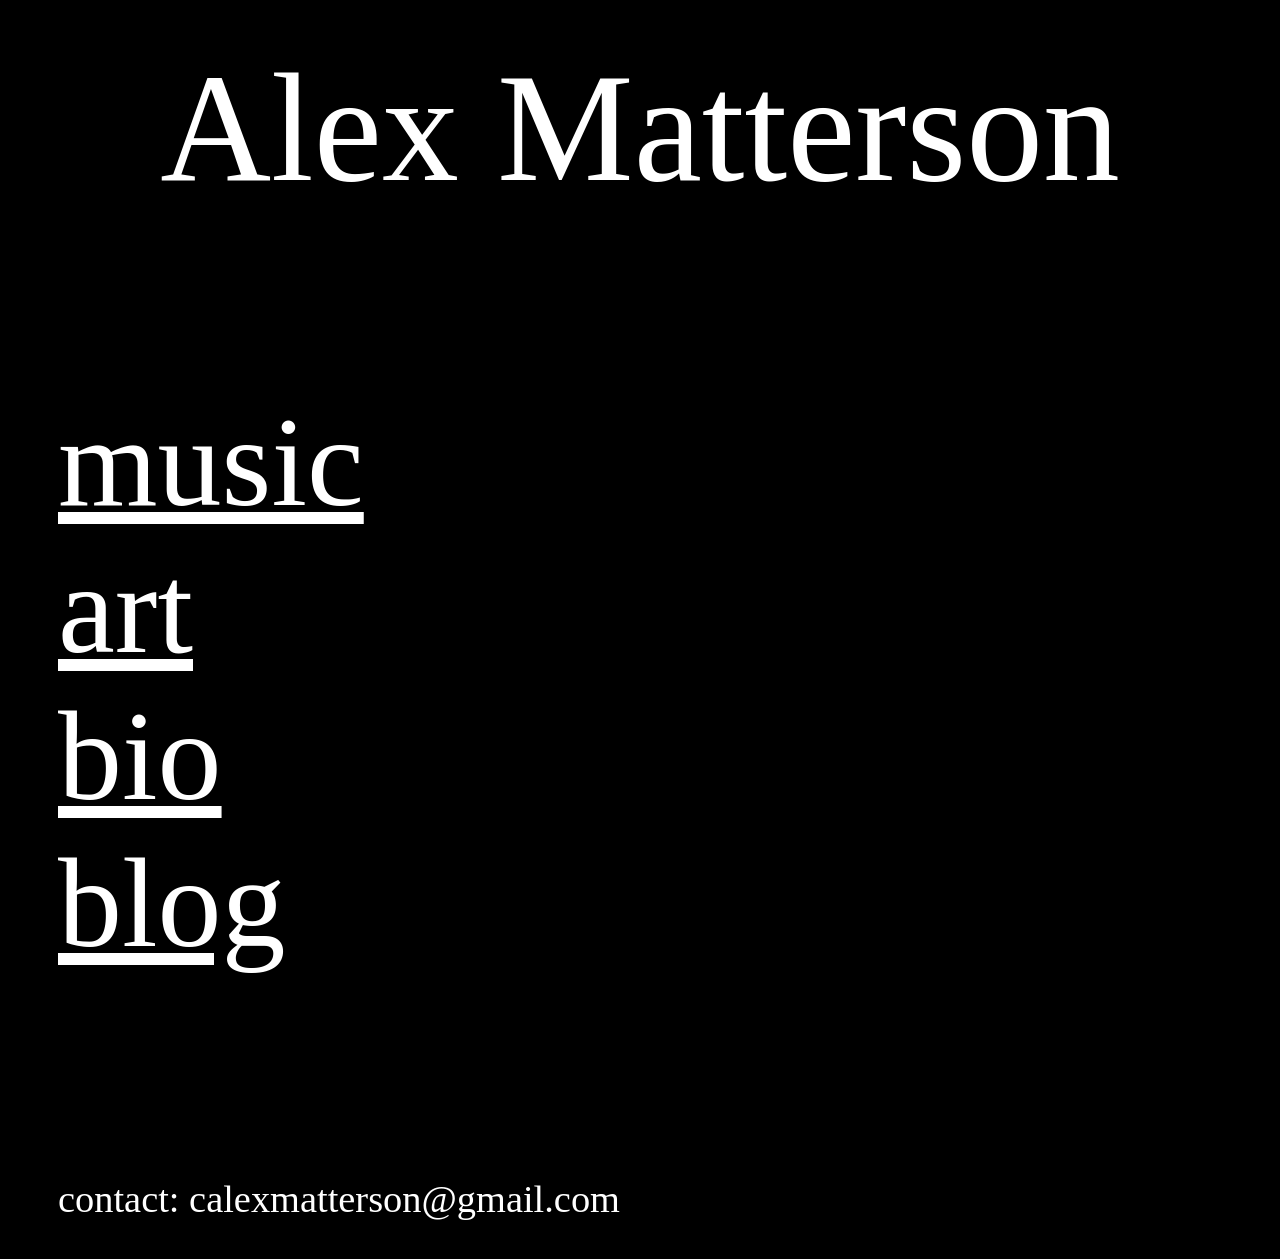
<file: index.html>
<!DOCTYPE html>
<html>
  <head>
      <meta name="viewport" content="width=device-width, initial-scale=1.0">
    <title>Monolithophobia</title>
     <link rel="stylesheet" href="style_mainpage.css">
  </head>
  <body>
    <div>
        <p style="font-size: 12vw; text-align: center;">Alex Matterson</p>
        <br>
        <a href="music.html">music</a>
        <br>
        <a href="art.html">art</a>
        <br>
        <a href="bio.html">bio</a>
        <br>       
        <a href="blog.html">blog</a>
        <br>
        <div>
        <p style="font-size: 3vw; margin-left: 50px; margin-top: 200px;">contact: calexmatterson@gmail.com</p>
    </div>

    
    </div>
  </body>
</html>
</file>
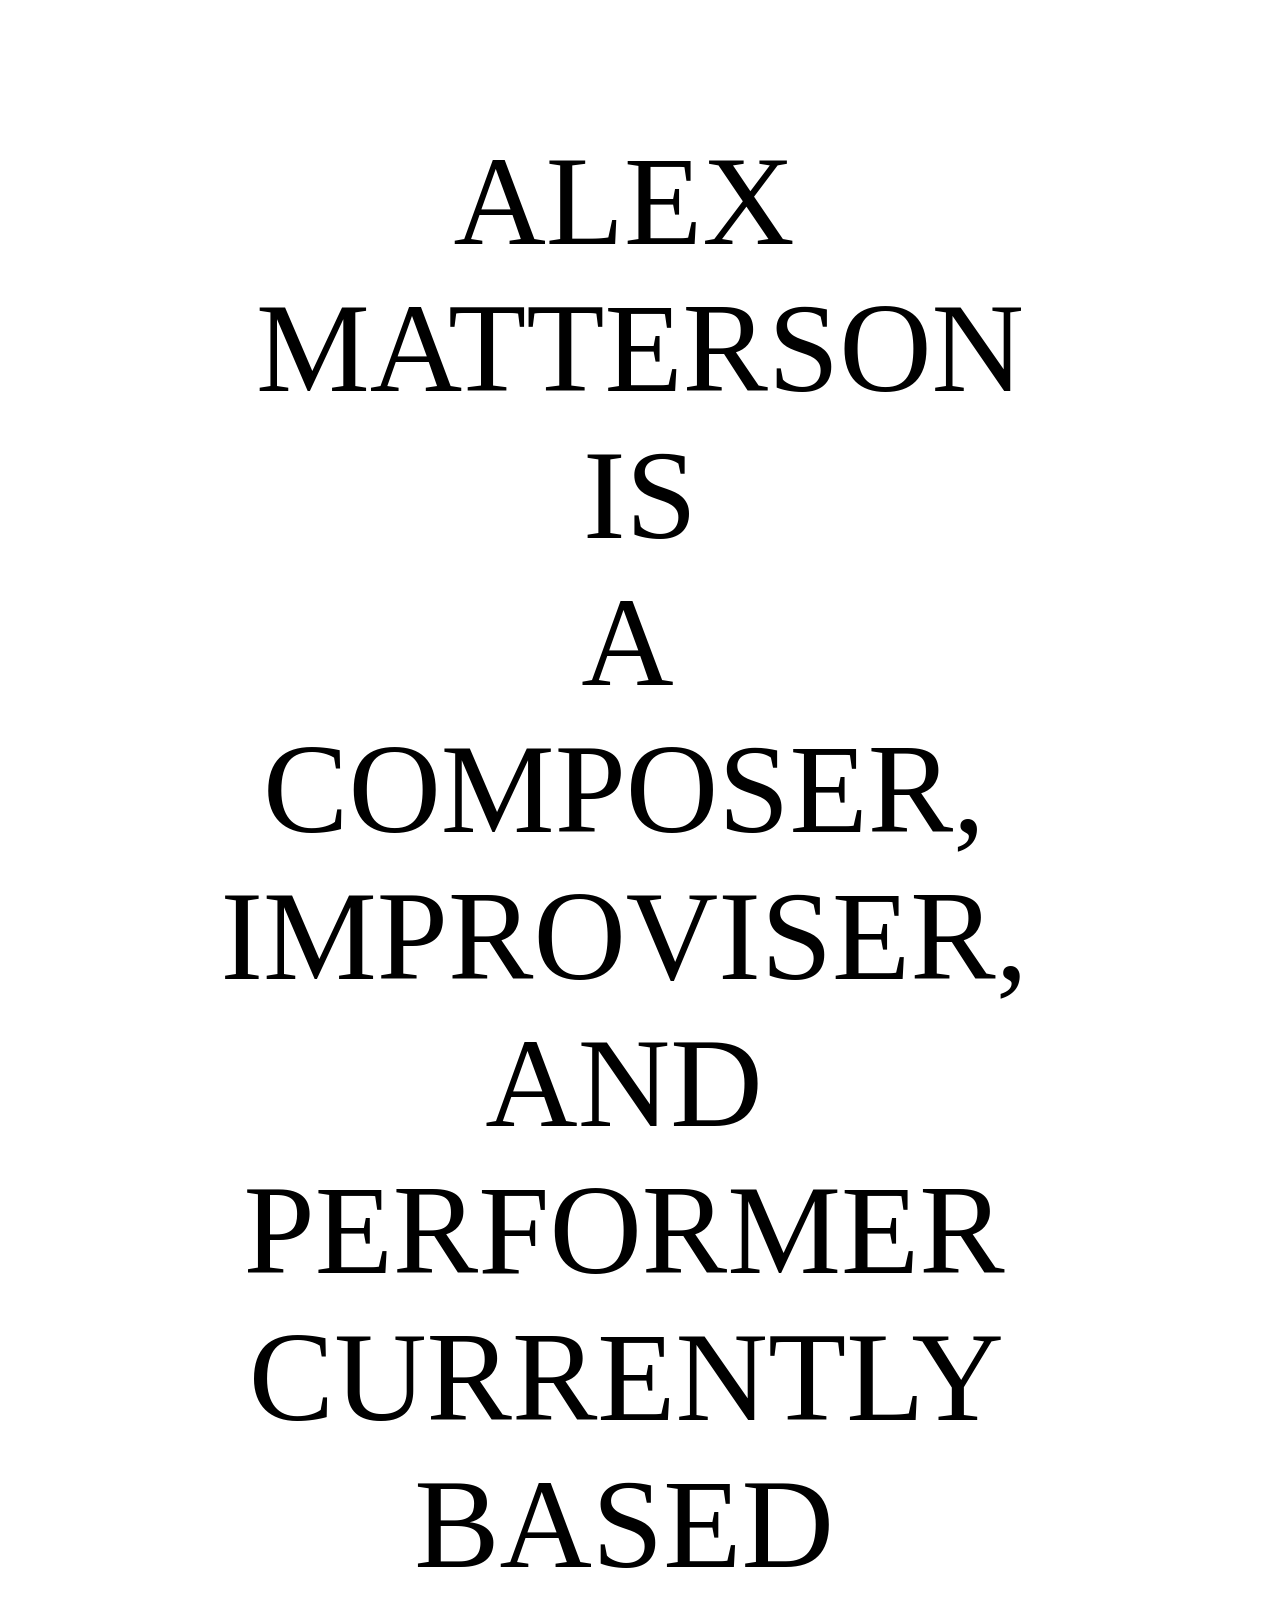
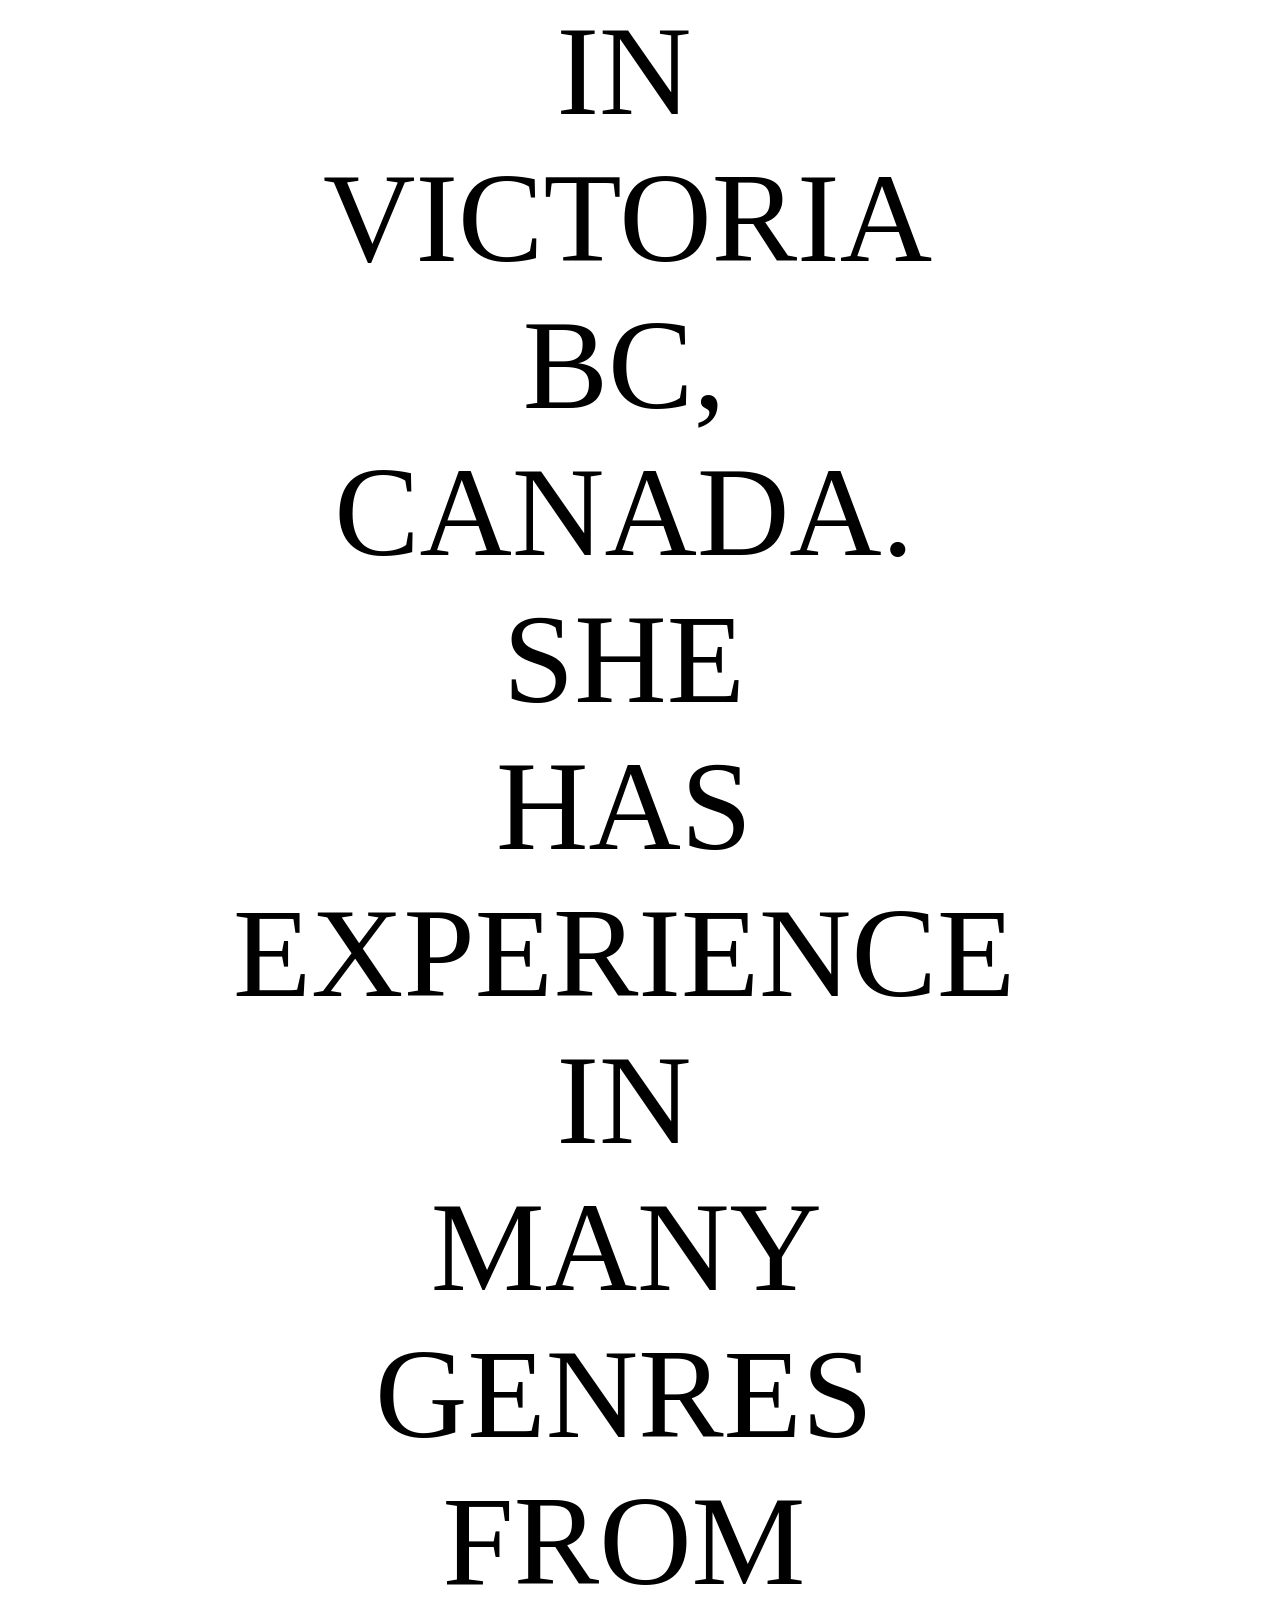
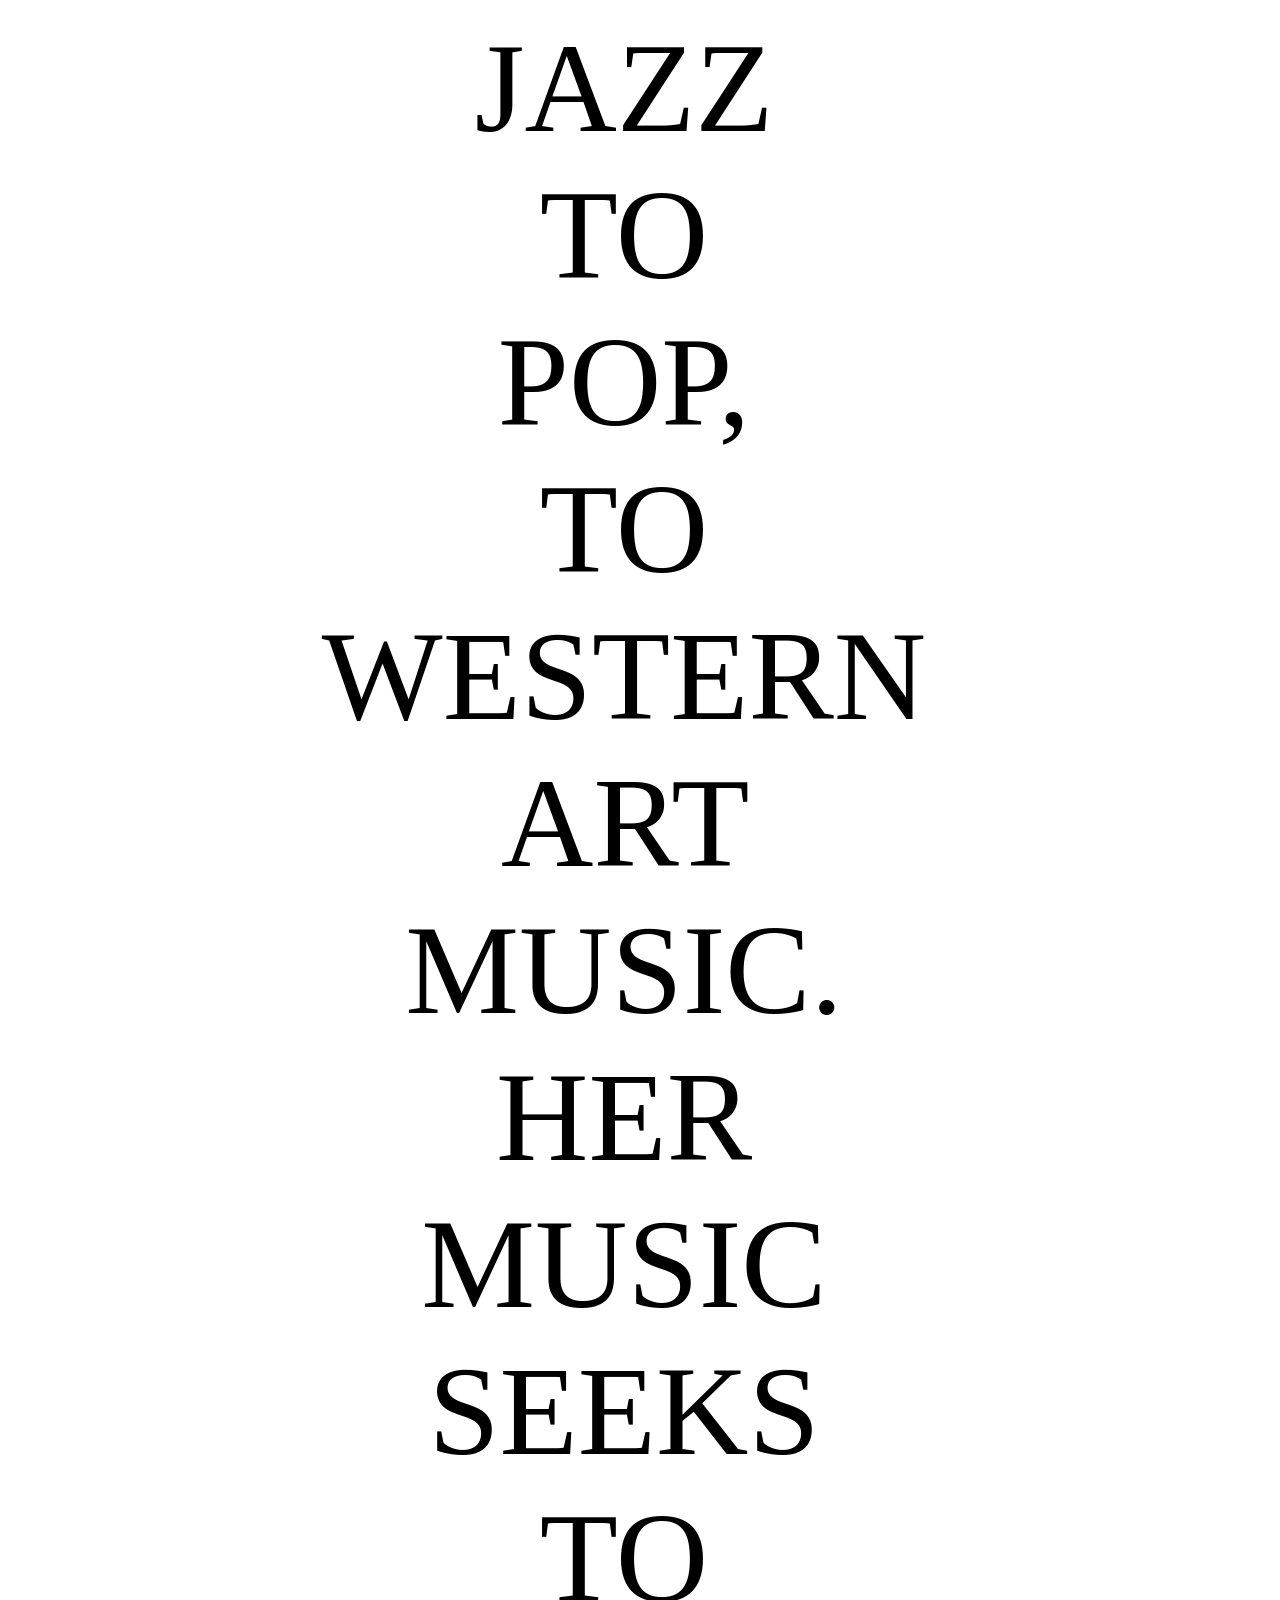
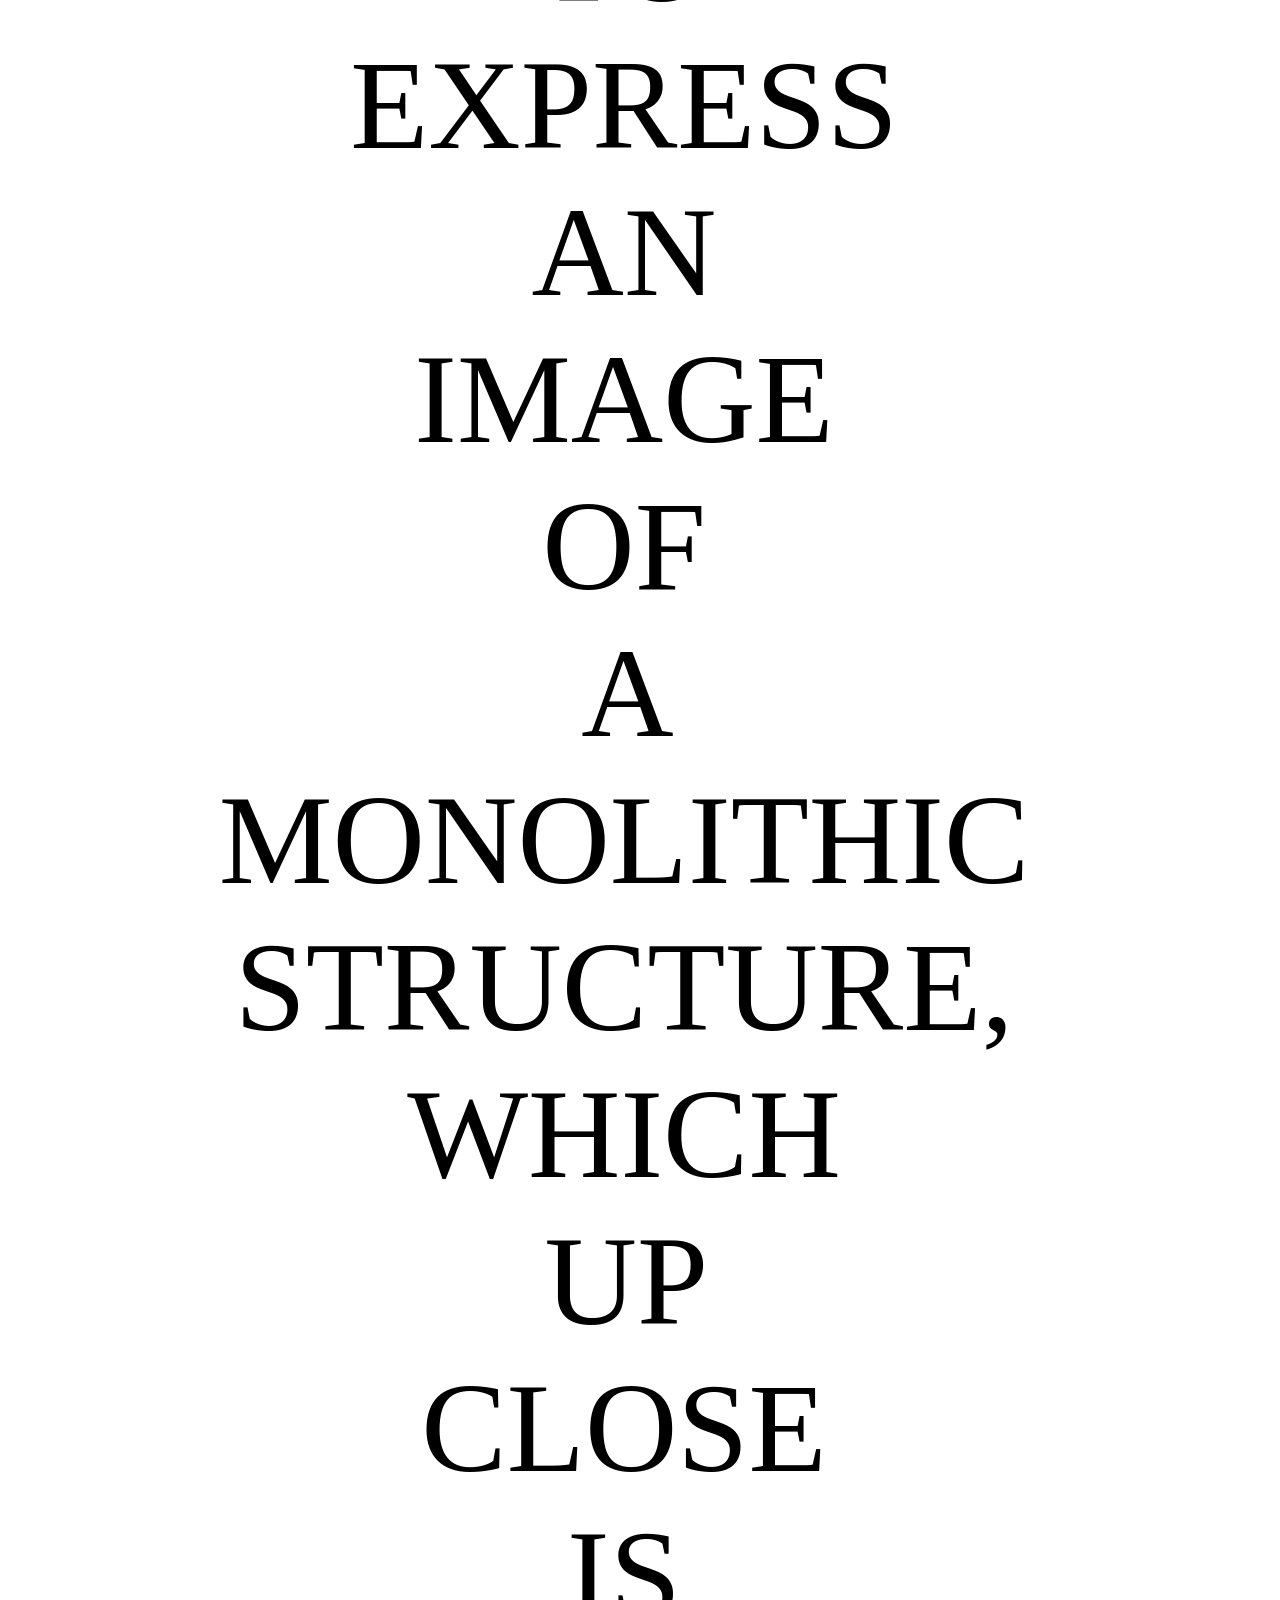
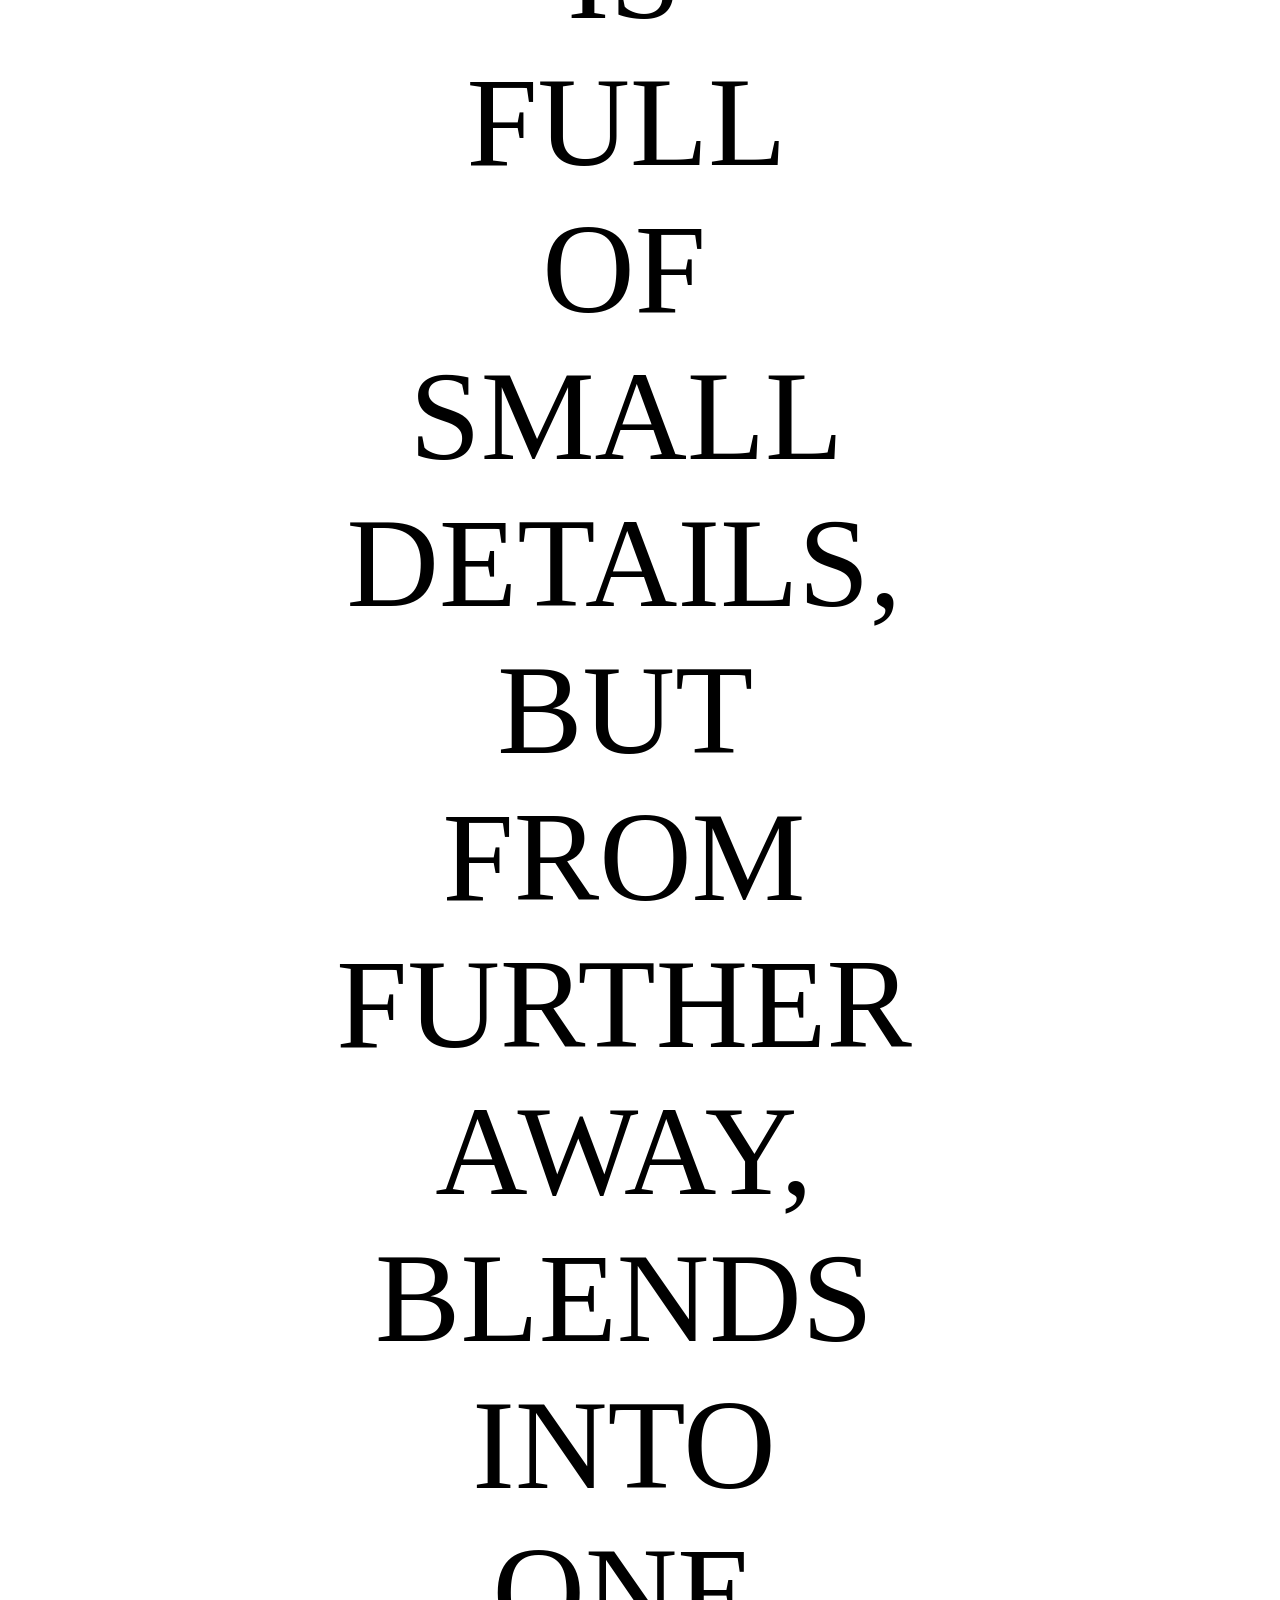
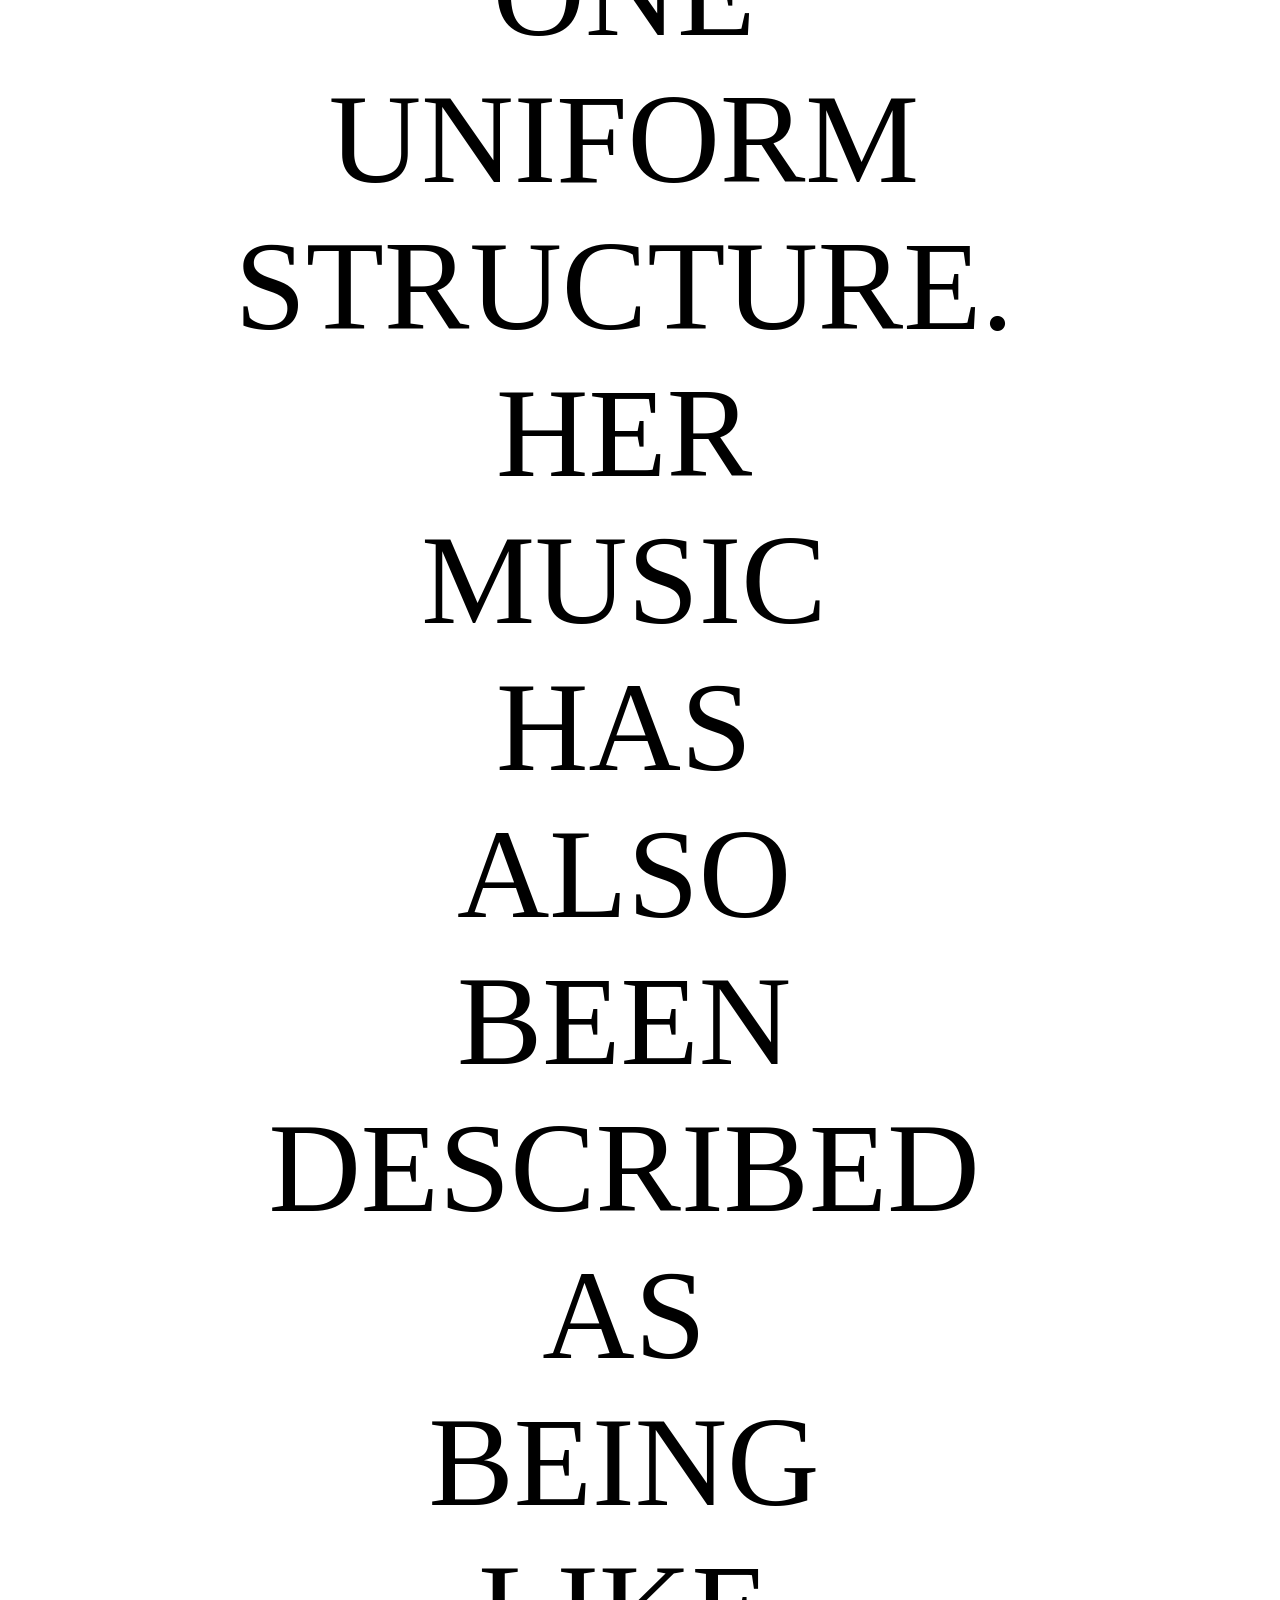
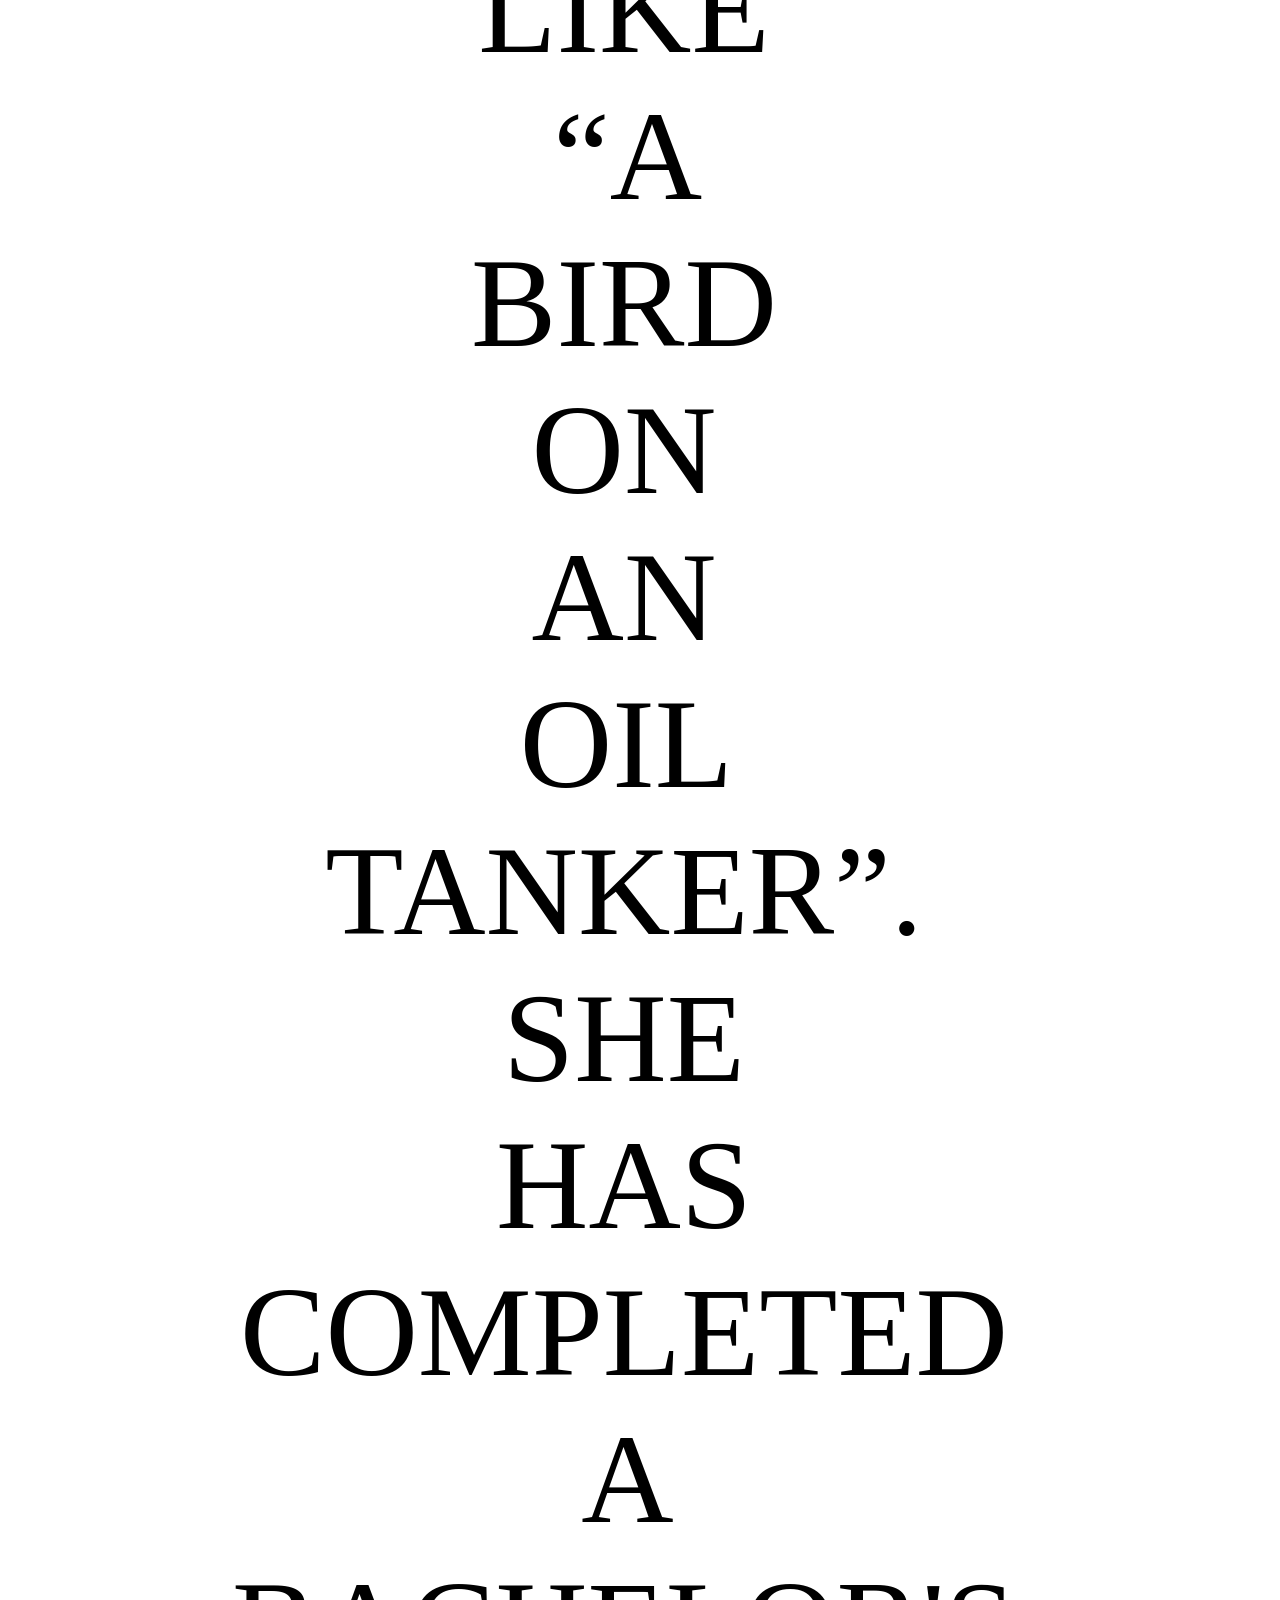
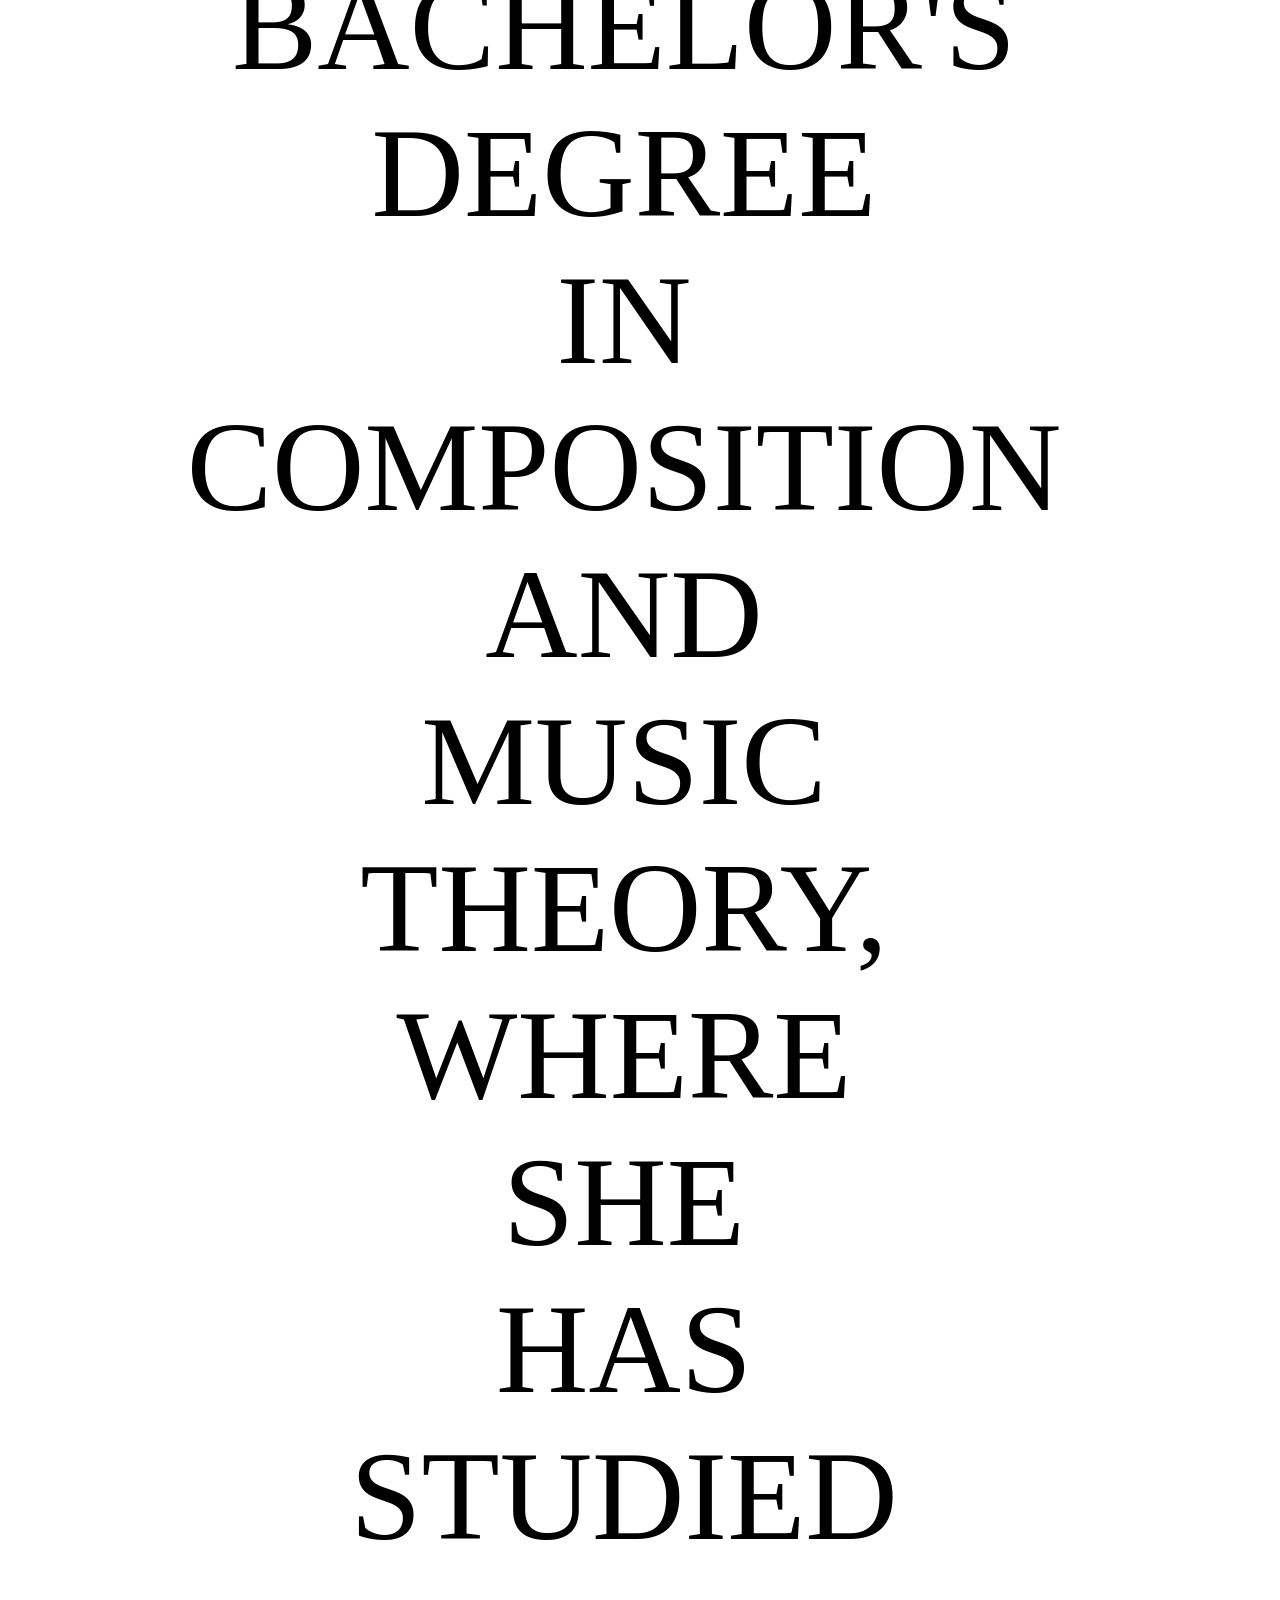
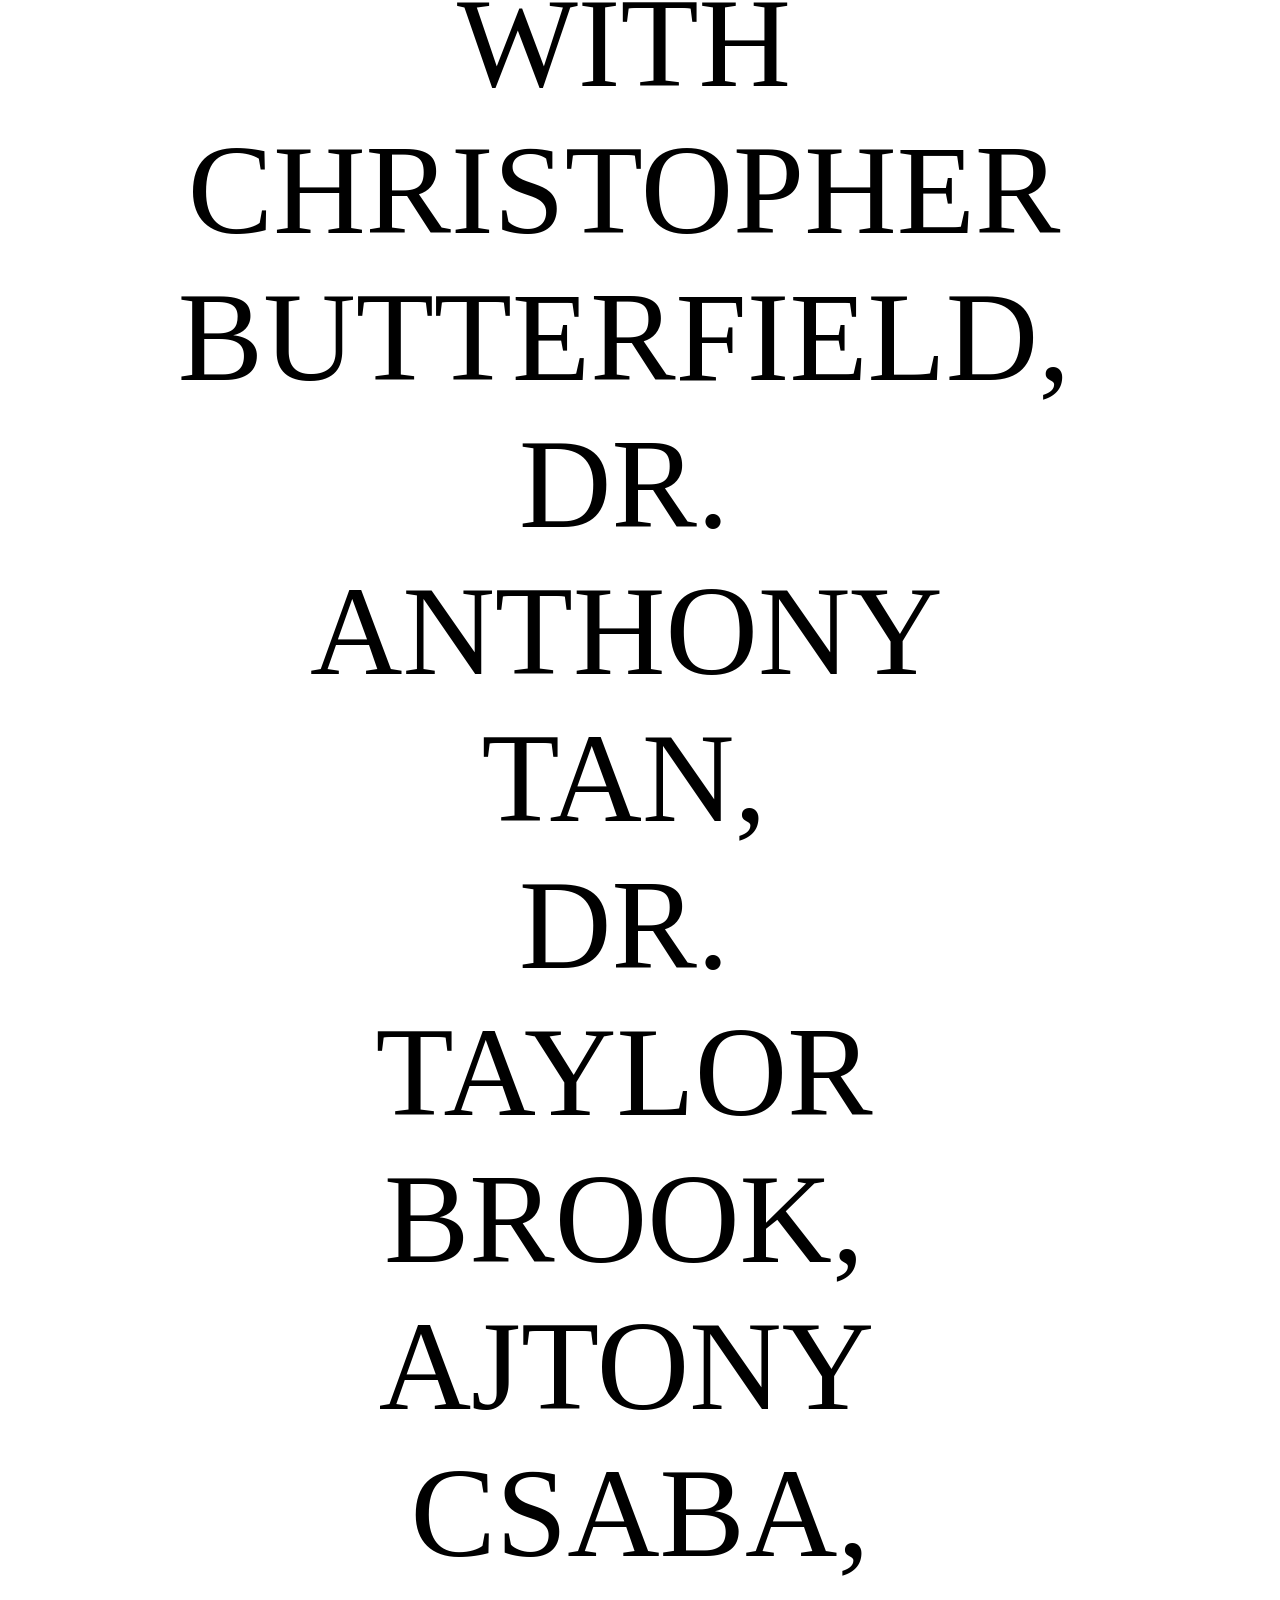
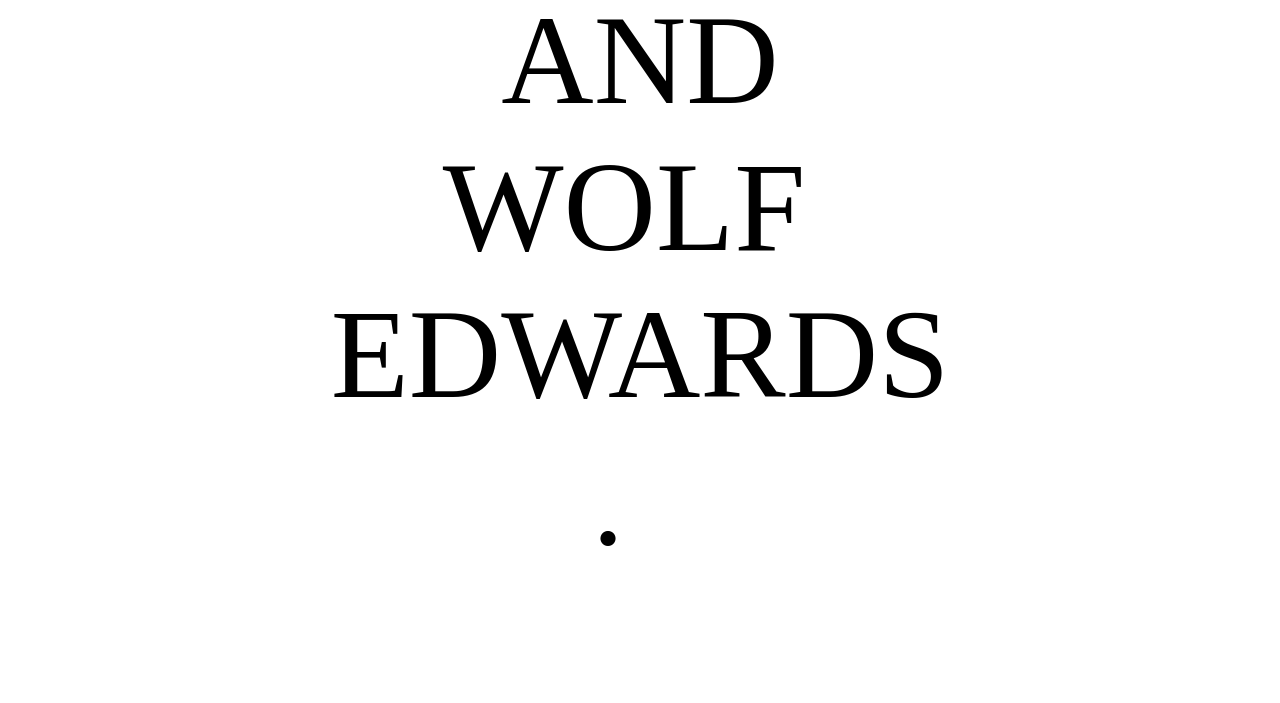
<file: bio.html>
<!DOCTYPE html>
<html>
  <head>
    <title>Monolithophobia</title>
  </head>
  <meta name="viewport" content="width=device-width, initial-scale=1.0">
  <body>
    <div style="font-size: 10vw; text-align: center;">
        <pre style="font-family: 'Times New Roman', Times, serif;">ALEX 
MATTERSON
IS
A 
COMPOSER, 
IMPROVISER, 
AND 
PERFORMER 
CURRENTLY 
BASED 
IN 
VICTORIA 
BC, 
CANADA. 
SHE 
HAS 
EXPERIENCE 
IN 
MANY 
GENRES 
FROM 
JAZZ 
TO 
POP, 
TO 
WESTERN 
ART 
MUSIC. 
HER 
MUSIC 
SEEKS 
TO 
EXPRESS 
AN 
IMAGE 
OF 
A 
MONOLITHIC 
STRUCTURE, 
WHICH 
UP 
CLOSE 
IS 
FULL 
OF 
SMALL 
DETAILS, 
BUT 
FROM 
FURTHER 
AWAY, 
BLENDS 
INTO 
ONE 
UNIFORM 
STRUCTURE. 
HER 
MUSIC 
HAS 
ALSO 
BEEN 
DESCRIBED 
AS 
BEING 
LIKE 
“A 
BIRD 
ON 
AN 
OIL 
TANKER”. 
SHE 
HAS 
COMPLETED 
A 
BACHELOR'S 
DEGREE 
IN 
COMPOSITION 
AND 
MUSIC 
THEORY, 
WHERE 
SHE 
HAS 
STUDIED 
WITH 
CHRISTOPHER 
BUTTERFIELD, 
DR. 
ANTHONY 
TAN, 
DR. 
TAYLOR 
BROOK, 
AJTONY 
CSABA,
AND
WOLF 
EDWARDS
.  </pre>
        
    </div>
  </body>
</html>
</file>
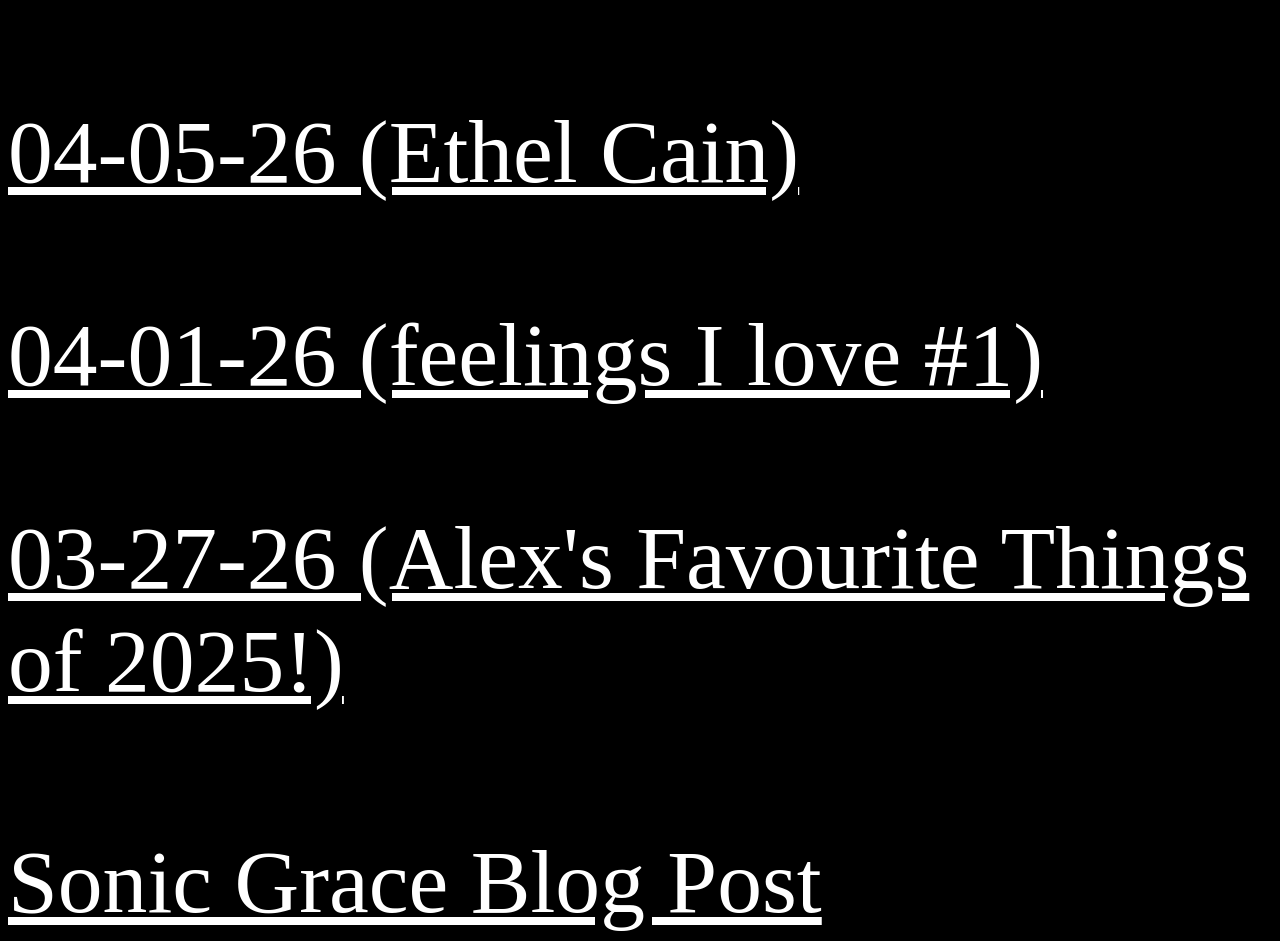
<file: blog.html>
<!DOCTYPE html>
<html>
  <head>
    <title>Monolithophobia</title>
     <link rel="stylesheet" href="blogposts/Style_blog.css">
  </head>
  <body>
    <div style="margin-top: 100px;">
      <a href="blogposts/ethel.html">04-05-26 (Ethel Cain)</a>
      <br>
    </div>
    <div style="margin-top: 100px;">
      <a href="blogposts/feelingsilove1.html">04-01-26 (feelings I love #1)</a>
      <br>
    </div>
    <div style="margin-top: 100px;"> 
     <a href="blogposts/favthings2025.html">03-27-26 (Alex's Favourite Things of 2025!)</a>
      <br>
      </div>
      <br>
      <div style="margin-top: 100px;">
     <a href="https://www.newmusicconcerts.com/sonic-grace/alex-matterson/">Sonic Grace Blog Post</a> 
    </div>
  </body>
</html>
</file>
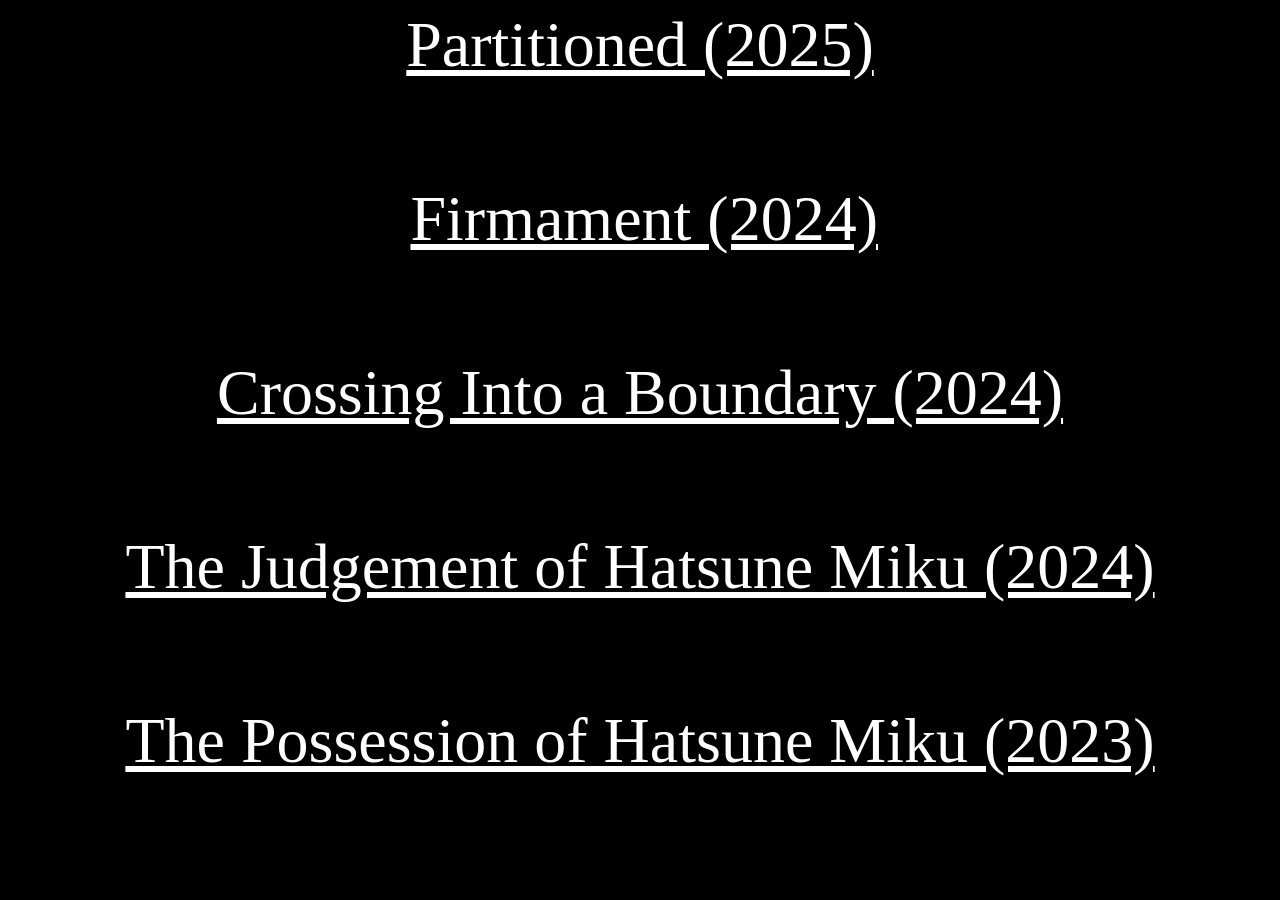
<file: music.html>
<!DOCTYPE html>
<html>
  <head>
    <title>Monolithophobia</title>
     <link rel="stylesheet" href="scores/style_music.css">
  </head>
  <body>
    <div>
    </div>
    <div style="text-align: center;";>
      <a href="scores/Partitoned/partitioned.html">Partitioned (2025)</a>
     
      </div>
      <div style="text-align: center; margin-top: 100px";>\
        <a href="scores/firmament/Firmament.html">Firmament (2024) </a>
       
        </div>
        <div style="text-align: center; margin-top: 100px";>
        <a href="scores/crossing into a boundary/Crossing.html">Crossing Into a Boundary (2024)</a>
      
        </div>
        <div style="text-align: center; margin-top: 100px";>
        <a href="https://alexmatterson.bandcamp.com/album/the-judgement-of-hatsune-miku">The Judgement of Hatsune Miku (2024)</a>
  
</div>
<div style="text-align: center; margin-top: 100px";>
        <a href="https://alexmatterson.bandcamp.com/album/the-possession-of-hatsune-miku">The Possession of Hatsune Miku (2023)</a>
     
    </div>
  </body>
</html>
</file>
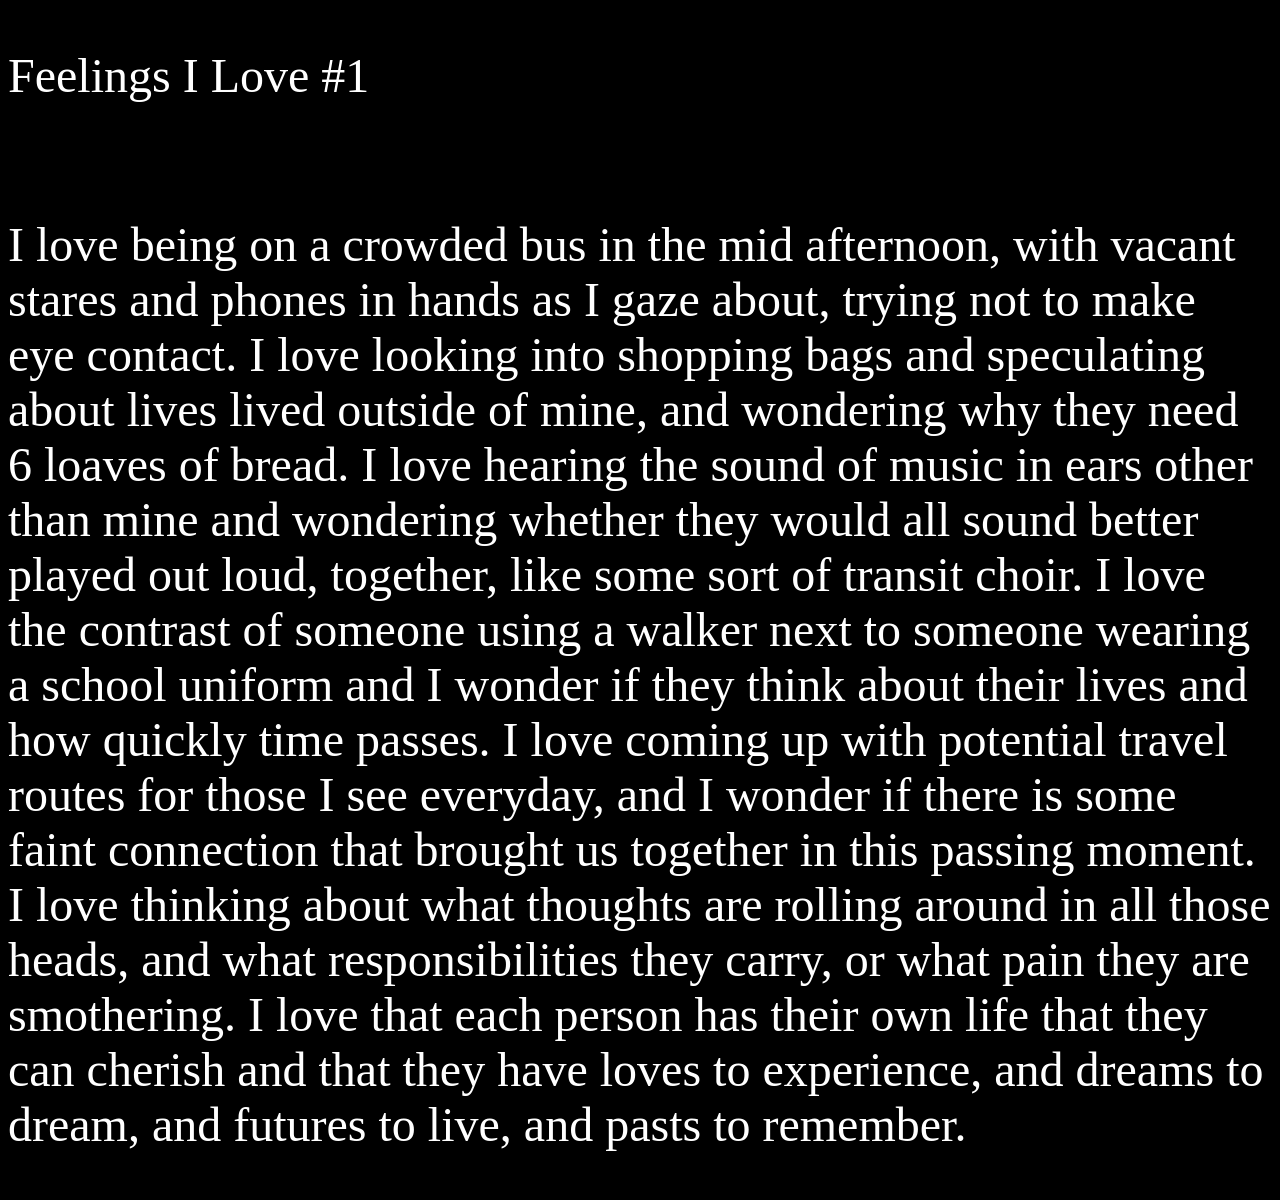
<file: blogposts/feelingsilove1.html>
<!DOCTYPE html>
<html>
  <head>
    <title>Monolithophobia</title>
      <link rel="stylesheet" href="poststyle.css">
  </head>
  <body>
    <div>
        <p>Feelings I Love #1</p>
        <br>
       <p>I love being on a crowded bus in the mid afternoon, with vacant stares and phones in hands as I gaze about, 
        trying not to make eye contact. I love looking into shopping bags and speculating about lives lived outside of mine, 
        and wondering why they need 6 loaves of bread. I love hearing the sound of music in ears other than mine and 
        wondering whether they would all sound better played out loud, together, like some sort of transit choir.
         I love the contrast of someone using a walker next to someone wearing a school uniform and I wonder if they think 
         about their lives and how quickly time passes. I love coming up with potential travel routes for those I see everyday, 
         and I wonder if there is some faint connection that brought us together in this passing moment. I love thinking about what 
         thoughts are rolling around in all those heads, and what responsibilities they carry, or what pain they are smothering. I love 
         that each person has their own life that they can cherish and that they have loves to experience, and dreams to dream, 
         and futures to live, and pasts to remember.</p>


    </div>
  </body>
</html>
</file>
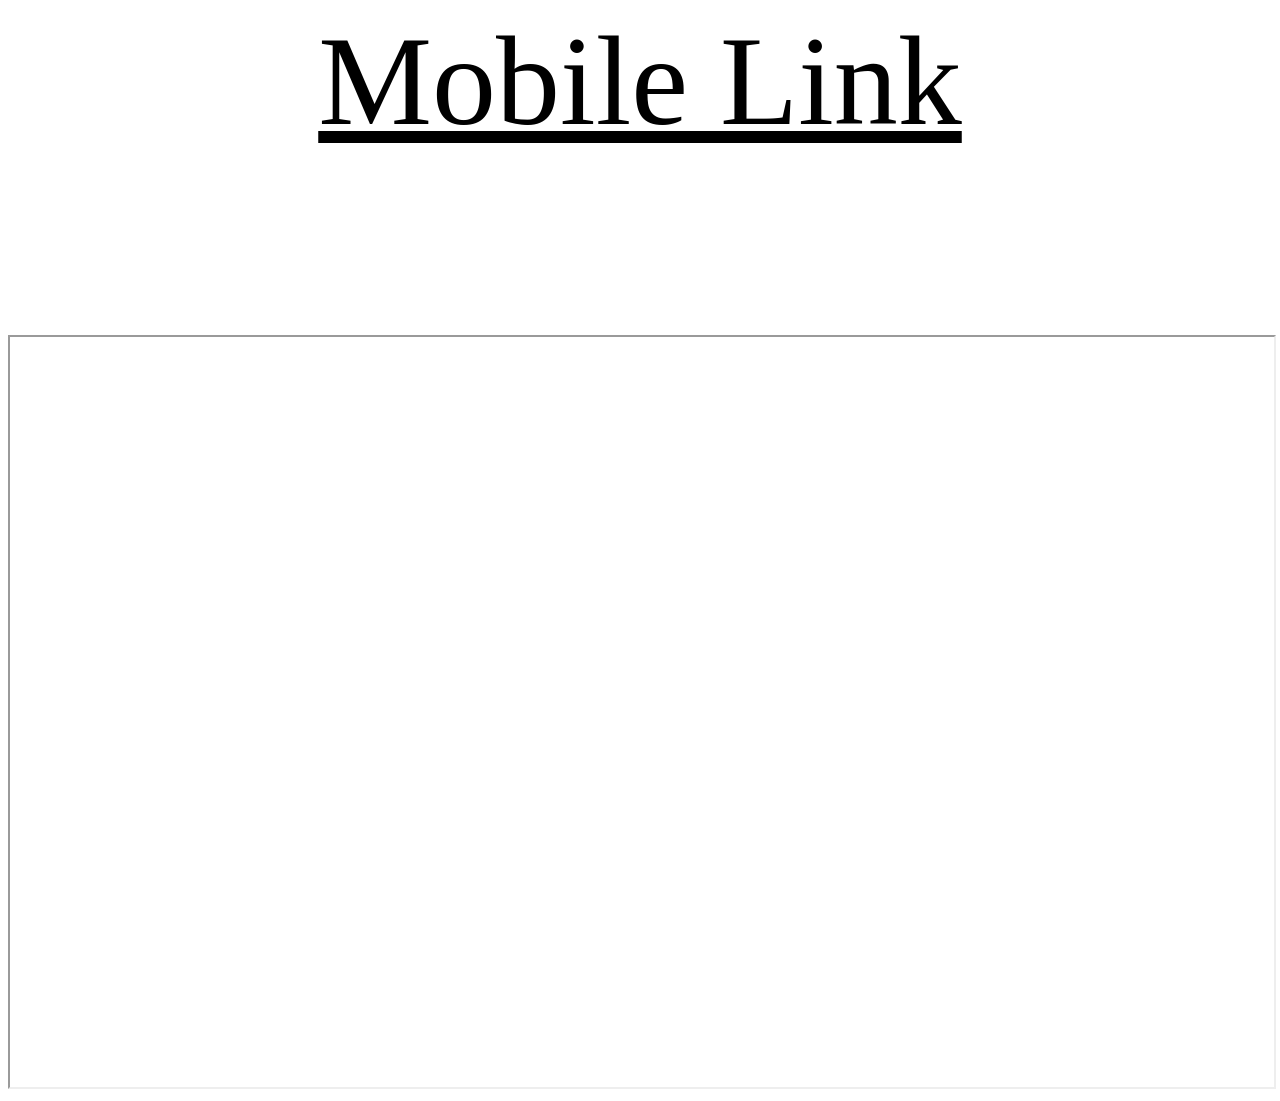
<file: scores/crossing into a boundary/Crossing.html>
<!DOCTYPE html>
<html>
  <head>
     <meta name="viewport" content="width=device-width, initial-scale=1.0">
    <title>Firmament</title>
     <link rel="stylesheet" href="../style_displayscore.css">
  </head>
  <body>
    <div style="text-align: center;">
          <a href="Crossing_into_a_boundary.pdf">Mobile Link</a>
        <hr style="height: 10px; color: white; border: 0;">
       <iframe width="100%" height="100%" src="https://www.youtube.com/embed/EdQD9S9XBek?si=KYuekJoiQhEhcRq2" title="YouTube video player" frameborder="0" allow="accelerometer; autoplay; clipboard-write; encrypted-media; gyroscope; picture-in-picture; web-share" referrerpolicy="strict-origin-when-cross-origin" allowfullscreen></iframe>
    </div>
    <div>
    <iframe style="width: 100%; height: 750px;" src="Crossing_into_a_boundary.pdf"></iframe>
    <br>
    </div>
  </body>
</html>
</file>
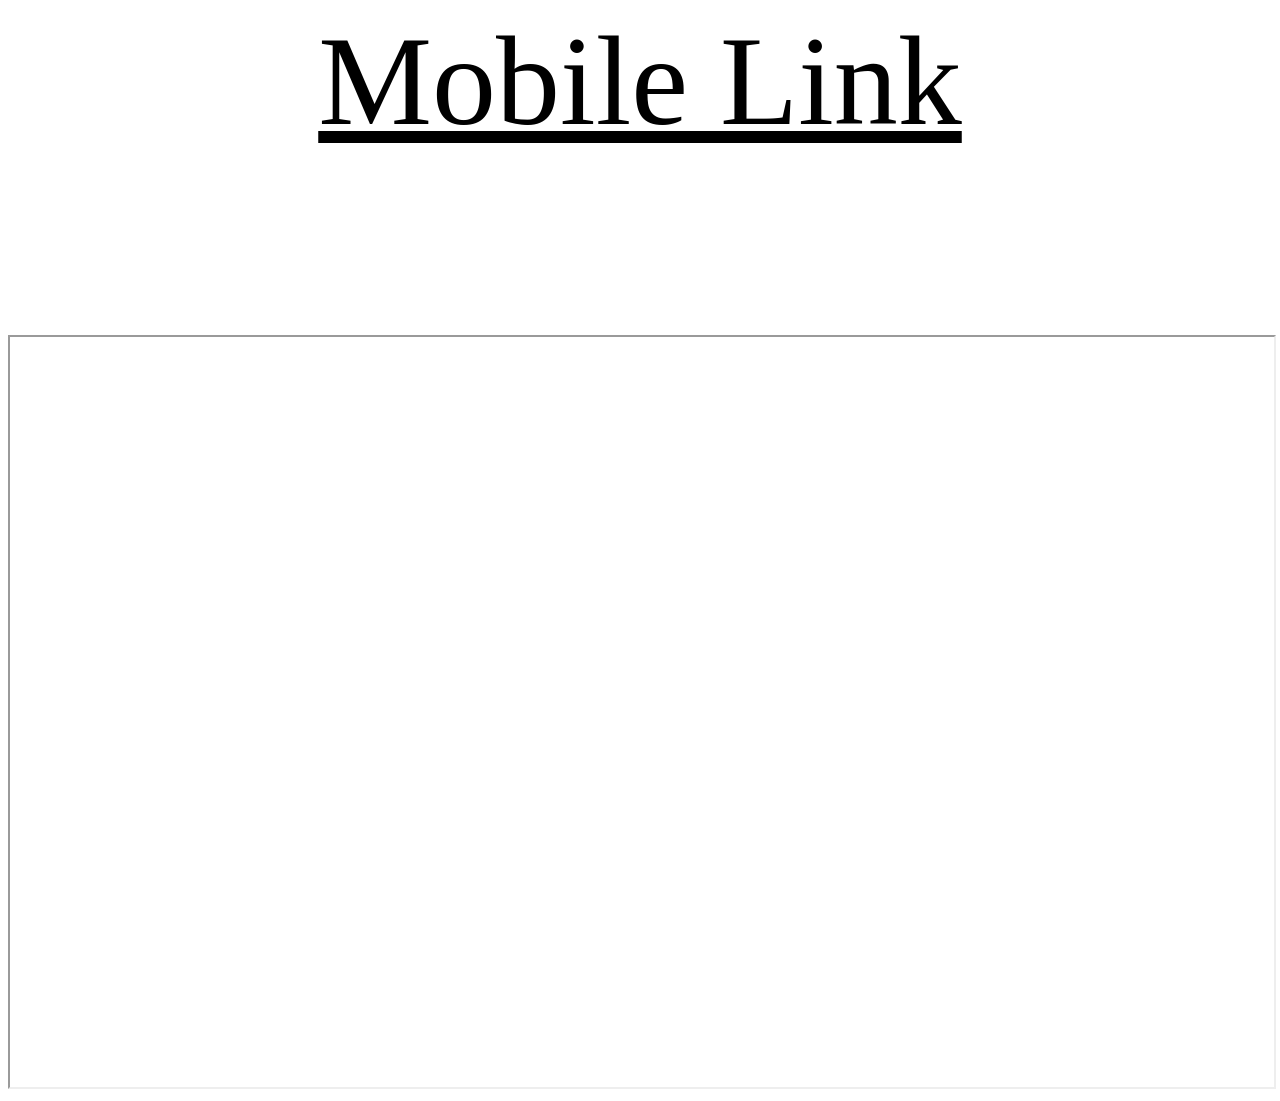
<file: scores/Partitoned/partitioned.html>
<!DOCTYPE html>
<html>
  <head>
     <meta name="viewport" content="width=device-width, initial-scale=1.0">
    <title>Firmament</title>
     <link rel="stylesheet" href="../style_displayscore.css">
  </head>
  <body>
    <div style="text-align: center;">
          <a href="PARTITIONED.pdf">Mobile Link</a>
        <hr style="height: 10px; color: white; border: 0;">
        <iframe width="100%" height="100%" src="https://www.youtube.com/embed/w3kezGqtJEQ?si=XjdLTU4o_DDPMDBZ" title="YouTube video player" frameborder="0" allow="accelerometer; autoplay; clipboard-write; encrypted-media; gyroscope; picture-in-picture; web-share" referrerpolicy="strict-origin-when-cross-origin" allowfullscreen></iframe>
    </div>
    <div>
    <iframe style="width: 100%; height: 750px;" src="PARTITIONED.pdf"></iframe>
    <br>
    </div>
  </body>
</html>
</file>
<file: style_mainpage.css>
body {background-color: #000000;
background-image: url(https://i.imgur.com/MdHp3N0.jpeg);
background-repeat: no-repeat;
background-position: 75%;
background-size: cover;}

p {color:white ;
font-family: 'Times New Roman', Times, serif;
font-size: 20vw;
margin-top: 40px;}

a {display: inline;
    color: white;
margin-left: 50px;
font-family:'Times New Roman', Times, serif;
font-size: 10vw;}
</file>
<file: blogposts/Style_blog.css>
body {background-color: #000000;
background-image: url(https://i.imgur.com/MdHp3N0.jpeg);
background-repeat: no-repeat;
background-position: 75%;
background-size: cover;}

a {color: white;
font-family: 'Times New Roman', Times, serif;
font-size: 7vw;
margin-top: 10vw;}

pre {color: white;
font-family: 'Times New Roman', Times, serif;}
</file>
<file: scores/style_music.css>
body {background-color: #000000;}

p{display: inline;
 color: white;}

a {text-align: center;
 color: white;
 font-family:'Times New Roman', Times, serif;
 font-size: 5vw;}
</file>
<file: blogposts/poststyle.css>
body {background-color: #000000;
background-image: url(https://i.imgur.com/MdHp3N0.jpeg);
background-repeat: no-repeat;
background-position: 75%;
background-size: cover;}

a {color: white;
font-family: 'Times New Roman', Times, serif;
font-size: 300%;}

pre {color: white;
font-family: 'Times New Roman', Times, serif;
font-size: 300%;
}

p {color: white;
font-family: 'Times New Roman', Times, serif;
font-size: 300%;
}
</file>
<file: scores/style_displayscore.css>
body {background-color: #ffffff;}

p{display: inline;
 color: white;}

a {display: inline;
    color: rgb(0, 0, 0);

font-family:'Times New Roman', Times, serif;
font-size: 10vw;}
</file>
